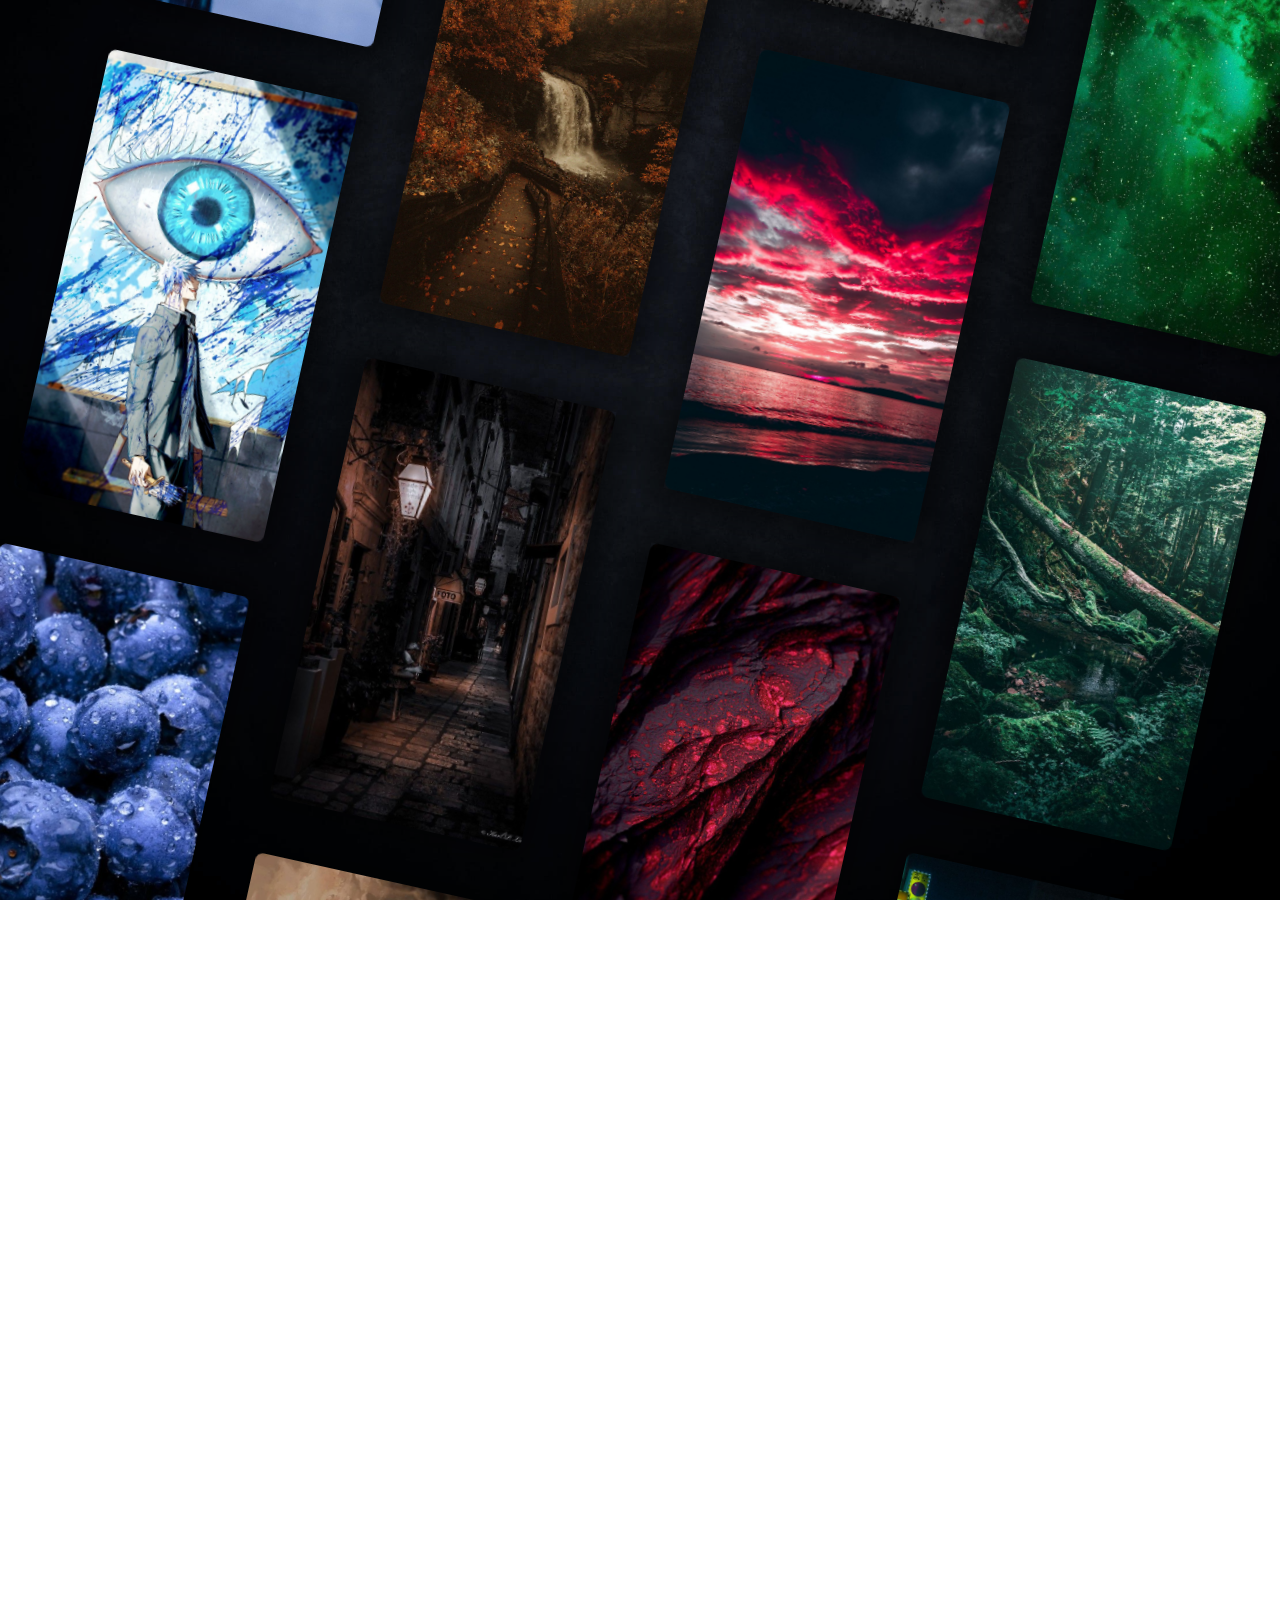
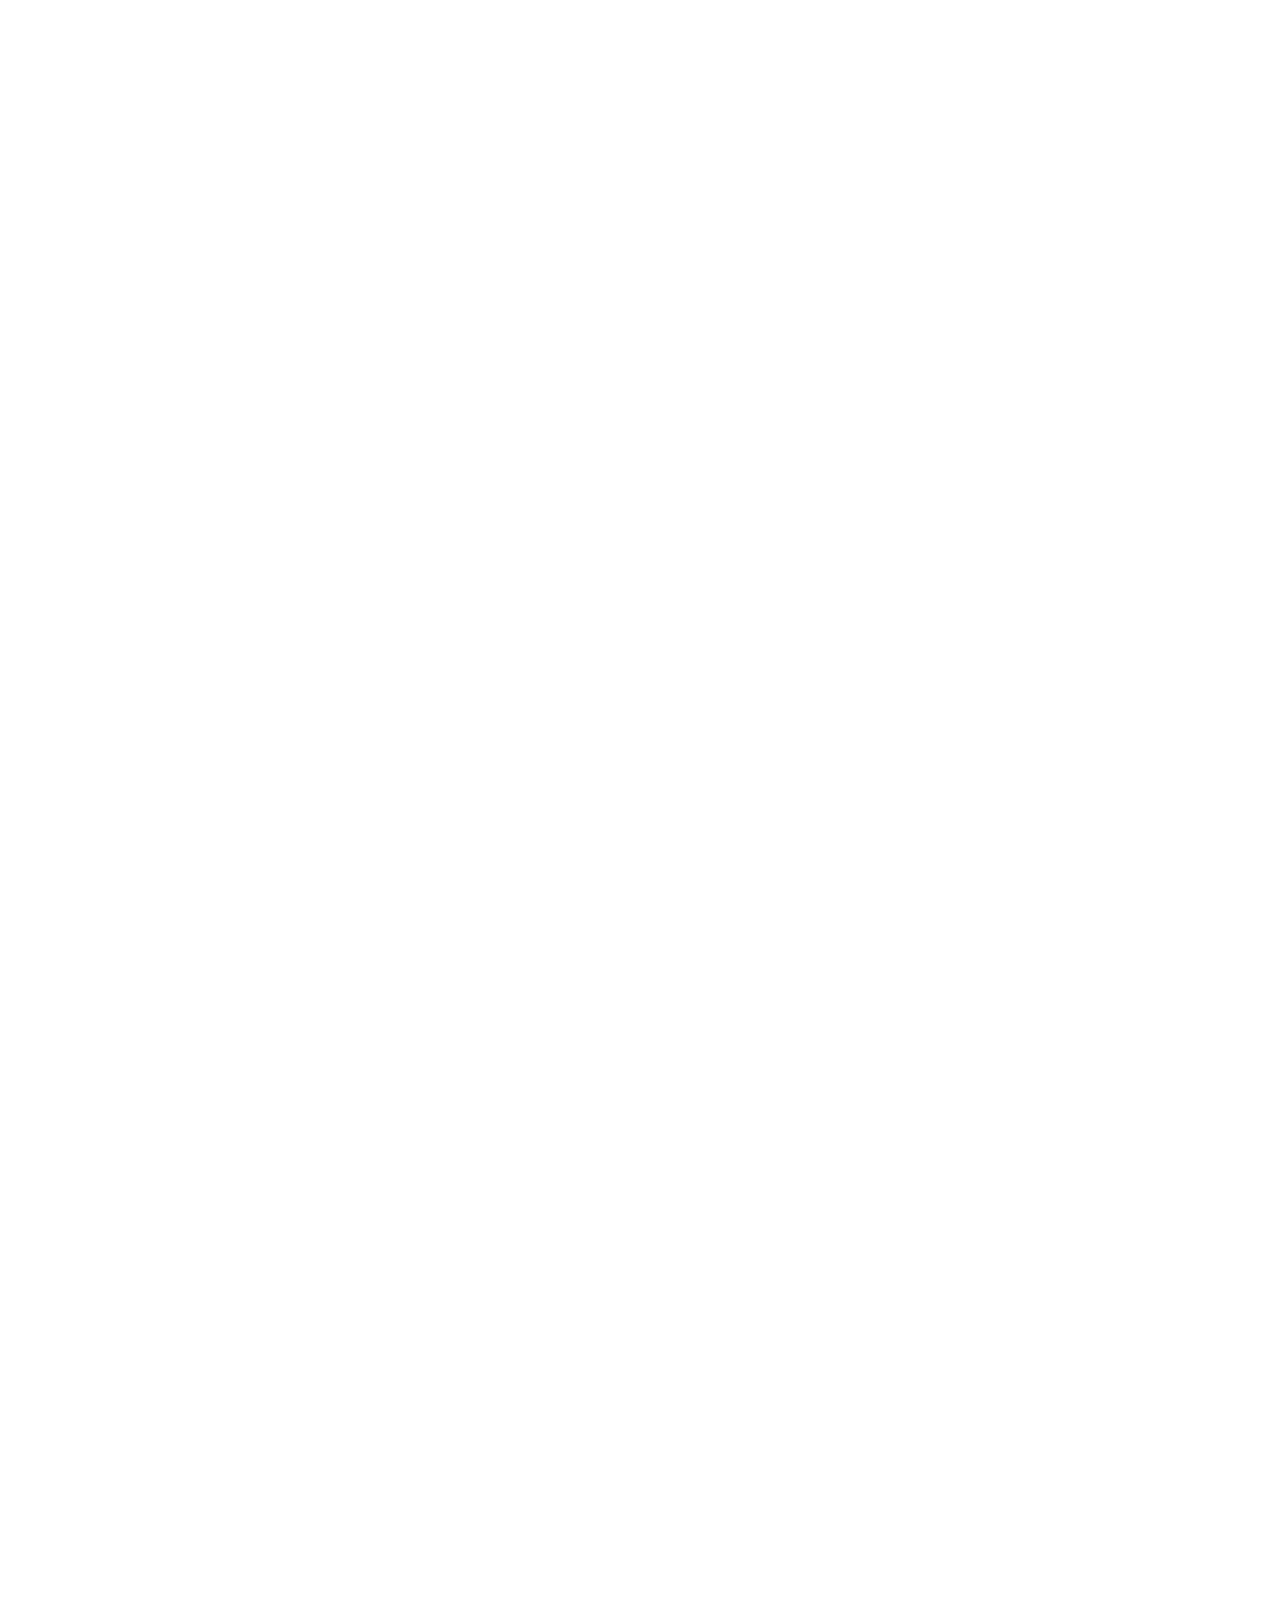
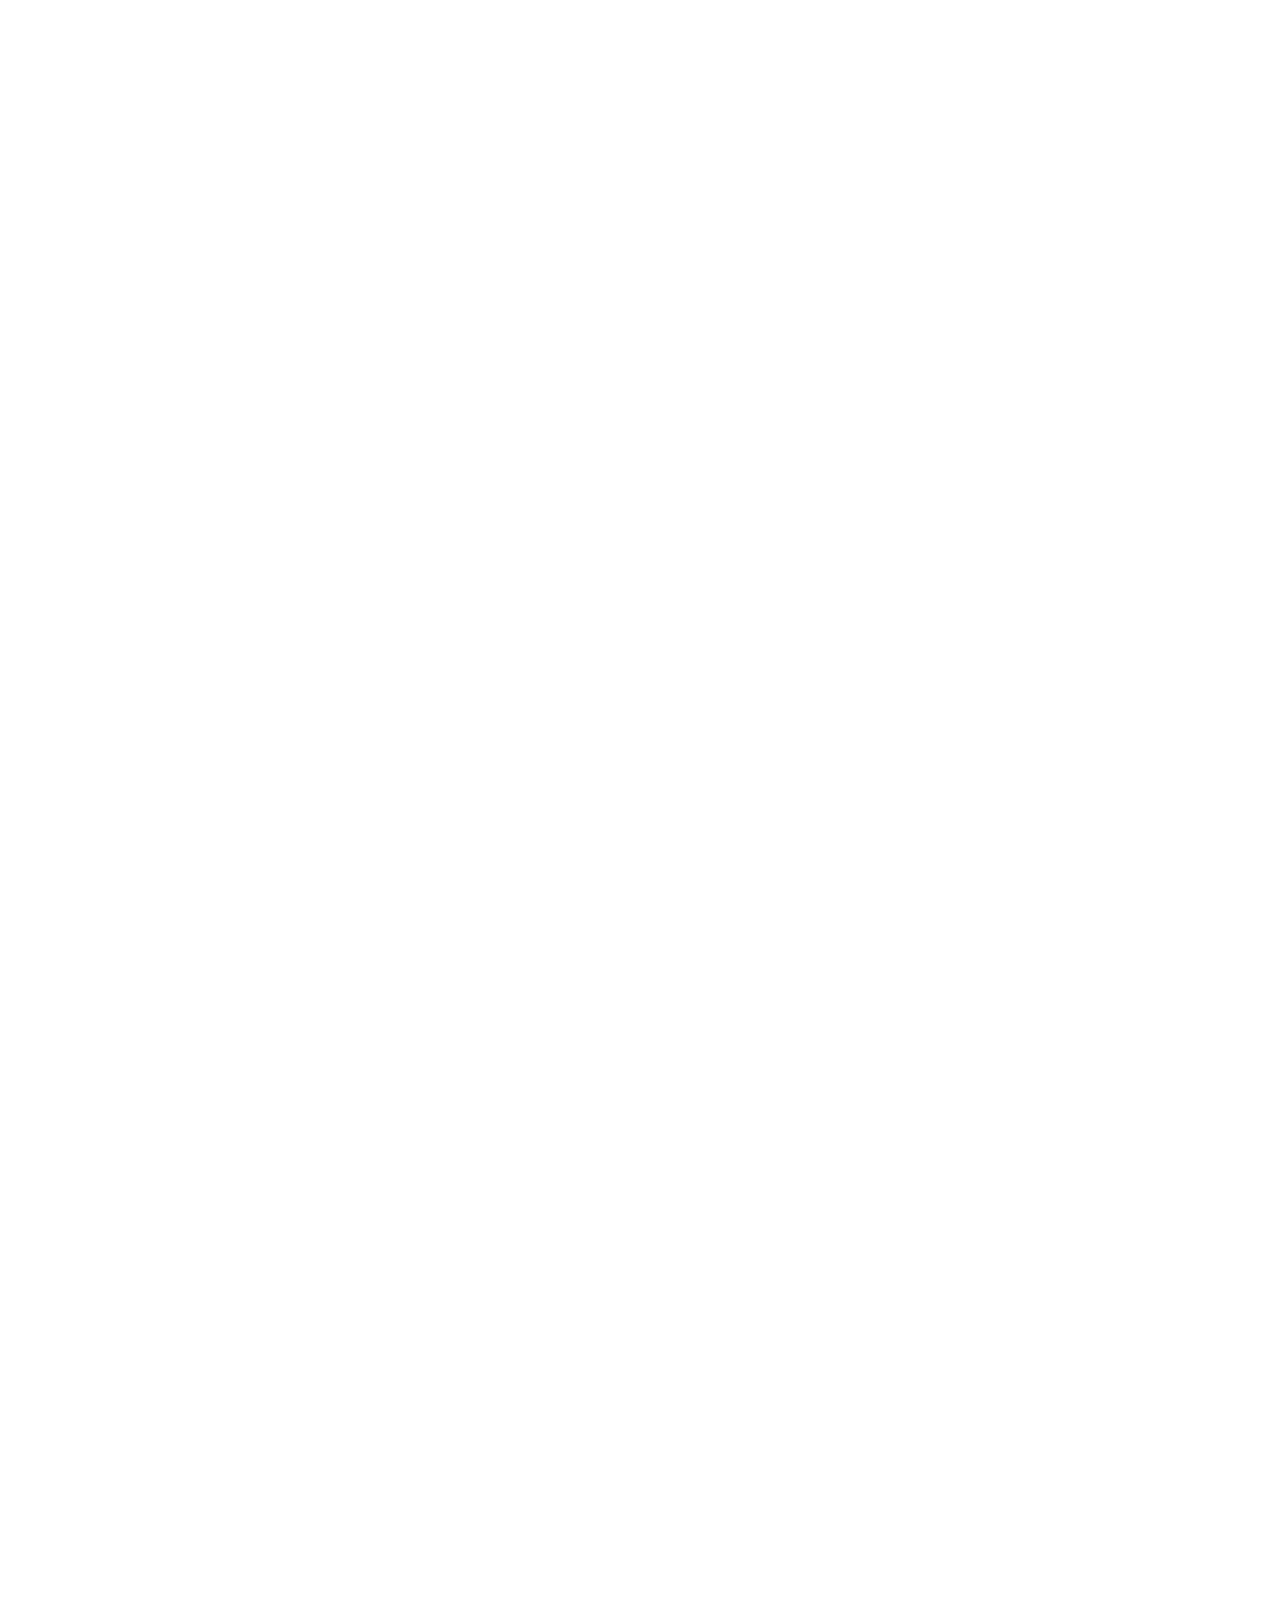
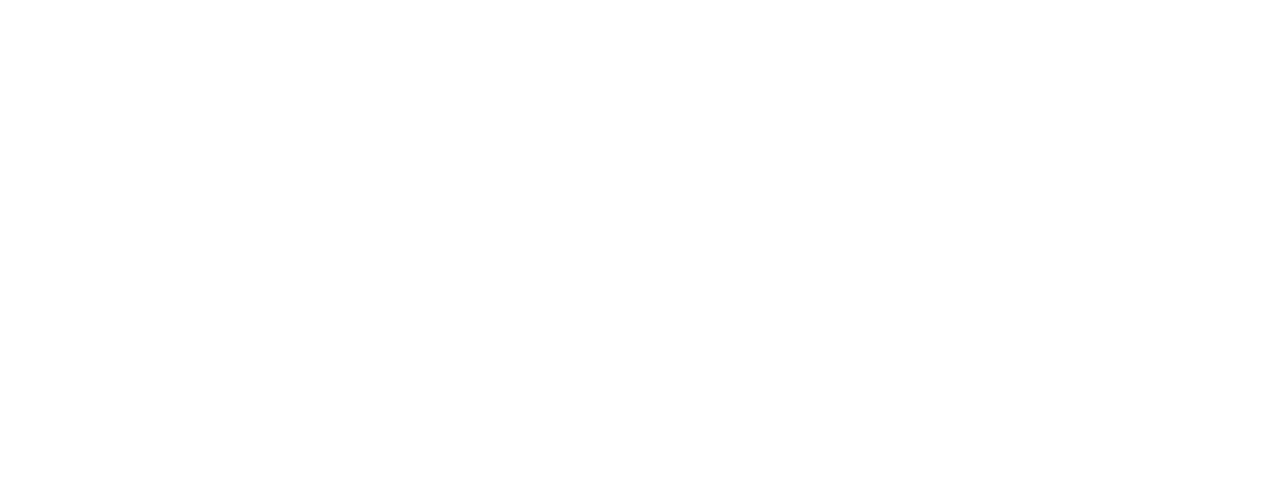
<file: index.html>
<!DOCTYPE html>
<html lang="en">
<head>
	<meta charset="UTF-8">
	<meta http-equiv="X-UA-Compatible" content="IE=edge">
	<meta name="viewport" content="width=device-width, initial-scale=1.0">
	
	<title>Document</title>

	<link rel="stylesheet" href="libs/swiper/swiper-bundle.min.css">
	<link rel="stylesheet" href="css/main.css">

	<script src="libs/swiper/bindSwipers.js" defer></script>
	<script src="libs/swiper/swiper-bundle.min.js" defer></script>
	<script src="js/app.js" defer></script>
</head>
<body>
	<div class="swiper-container">
		
		<div class="swiper slider slider1">
			<div class="swiper-wrapper slider__wrapper">
				<div class="swiper-slide slider__item ">
					<div class="slider__img slider__img-1" style="background-image: url(img/Blue-1.jpg)"></div>
				</div>
				<div class="swiper-slide slider__item ">
					<div class="slider__img" style="background-image: url(img/Blue-2.jpg)"></div>
				</div>
				<div class="swiper-slide slider__item ">
					<div class="slider__img" style="background-image: url(img/Blue-3.jpg)"></div>
				</div>
				<div class="swiper-slide slider__item ">
					<div class="slider__img" style="background-image: url(img/Blue-4.jpg)"></div>
				</div>
				<div class="swiper-slide slider__item ">
					<div class="slider__img" style="background-image: url(img/Blue-5.png)"></div>
				</div>
			</div>
		</div>
		
		<div class="swiper slider slider2">
			<div class="swiper-wrapper slider__wrapper">

				<div class="swiper-slide slider__item ">		
						<div class="slider__img" style="background-image: url(img/Brown-1.jpg)"></div>
				</div>

				<div class="swiper-slide slider__item ">
					<div class="slider__img" style="background-image: url(img/Brown-2.jpg)"></div>
				</div>
				<div class="swiper-slide slider__item ">
					<div class="slider__img" style="background-image: url(img/Brown-3.jpg)"></div>
				</div>
				<div class="swiper-slide slider__item ">
					<div class="slider__img" style="background-image: url(img/Brown-4.jpg)"></div>
				</div>
				<div class="swiper-slide slider__item ">
					<div class="slider__img" style="background-image: url(img/Brown-5.png)"></div>
				</div>
			</div>
		</div>

		<div class="swiper slider slider3">
			<div class="swiper-wrapper slider__wrapper">
				<div class="swiper-slide slider__item">
					<div class="slider__img" style="background-image: url(img/Red-1.jpg)"></div>
				</div>
				<div class="swiper-slide slider__item">
					<div class="slider__img front" style="background-image: url(img/Red-2.jpg)"></div>
				</div>
				<div class="swiper-slide slider__item">
					<div class="slider__img" style="background-image: url(img/Red-3.jpg)"></div>
				</div>
				<div class="swiper-slide slider__item">
					<div class="slider__img" style="background-image: url(img/Red-4.jpg)"></div>
				</div>
				<div class="swiper-slide slider__item">
					<div class="slider__img" style="background-image: url(img/Red-5.jpg)"></div>
				</div>
			</div>
		</div>

		<div class="swiper slider slider4">
			<div class="swiper-wrapper slider__wrapper">
				<div class="swiper-slide slider__item">
					<div class="slider__img" style="background-image: url(img/Green-1.jpg)"></div>
				</div>
				<div class="swiper-slide slider__item">
					<div class="slider__img" style="background-image: url(img/Green-2.jpg)"></div>
				</div>
				<div class="swiper-slide slider__item">
					<div class="slider__img" style="background-image: url(img/Green-3.jpg)"></div>
				</div>
				<div class="swiper-slide slider__item">
					<div class="slider__img" style="background-image: url(img/Green-4.jpg)"></div>
				</div>
				<div class="swiper-slide slider__item">
					<div class="slider__img" style="background-image: url(img/Green-5.jpg)"></div>
				</div>
			</div>
		</div>
	</div>

</body>
</html>
</file>
<file: css/main.css>
/*===================== Обнулення стилів =======================*/
*,
*::before,
*::after {
	padding: 0;
	margin: 0;
	border: 0;
	box-sizing: border-box;
}
a {
	text-decoration: none;
}
ul,
ol,
li {
	list-style: none;
}
img {
	vertical-align: top;
}
h1,
h2,
h3,
h4,
h5,
h6 {
	font-weight: inherit;
	font-size: inherit;
}

:root{
	--index: calc(1vw + 1vh);
	--transition: 1.2s cubic-bezier(.2 , .6, 0 ,1);
}
/*======================== Cтилі сторінки =======================*/
html,body{
	height: 100%;
	overflow: hidden;
}
/*======================== Cтилі блоків =========================*/

.swiper-container{
	position: relative;
	height: 100%;
	display: flex;
	gap: var(--index);
	background: url('../img/bg.jpg') center/ cover  no-repeat;
}
.slider{
	transform: rotate(12.5deg);
	overflow: visible;
}

.slider:nth-child(odd){
	transform: rotate(192.5deg);
}

.slider1 .slider__img{
	transform:  rotate(180deg);
}
.slider1 .slider__img:hover{
	box-shadow: rgba(39, 38, 38, 0.514) 0 0 30px 10px;
	transform: scale(1.1) rotate(180deg);
}
.slider3 .slider__img{
	transform:  rotate(180deg);
}
.slider3 .slider__img:hover{
	box-shadow: rgba(39, 38, 38, 0.514) 0 0 30px 10px;
	transform: scale(1.1) rotate(180deg);
}

.slider .slider__wrapper{
	transition: var(--transition)!important;
	will-change: transform;

}
.slider__item{
	margin-bottom: calc(var(--index)* 2.6);
	width: 20vw;
	cursor: pointer;
	transition: transform var(--transition);
	will-change: transform;
	box-shadow: rgba(0, 0, 0, 0.514) 0 0 30px 10px;
}
.slider__img{	
	position: relative;
	z-index: 9;
	height: 100%;
	width: 100%;
	background-size: cover;
	background-position: center;
	border-radius: 8px;
	transition: all 0.5s ease 0s;
}
.slider__img:hover{
	box-shadow: rgba(39, 38, 38, 0.514) 0 0 30px 10px;
	transform: scale(1.1);
}
</file>
